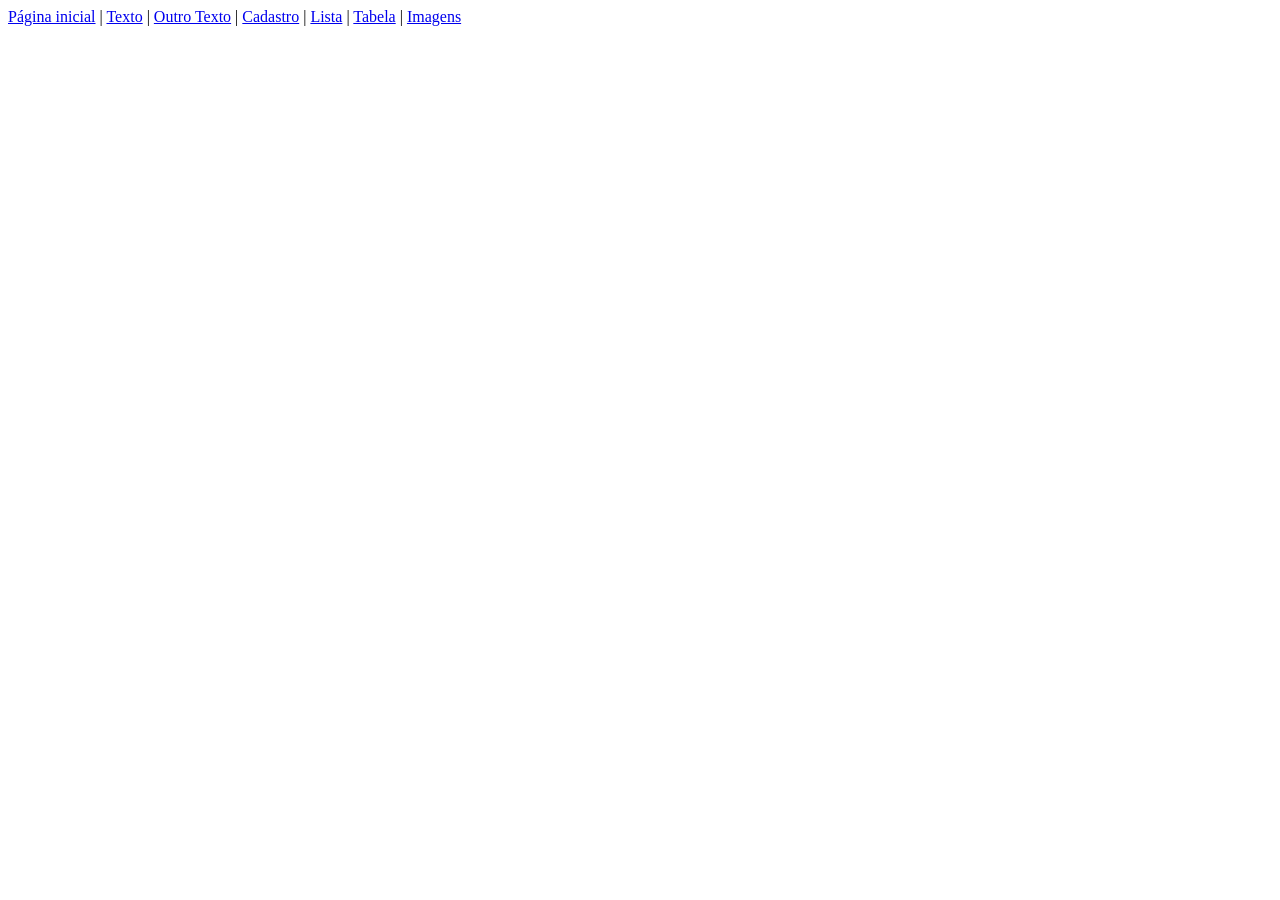
<file: index.html>
<!DOCTYPE html>
<html lang="pt-br">
<head>
    <meta charset="UTF-8">
    <meta name="viewport" content="width=device-width, initial-scale=1.0">
    <title>Projeto WEB - HTML/CSS</title>
</head>
<body>
    <div id="links">
        <a href="index.html">Página inicial</a> | <a href="/paginas/texto.html">Texto</a> | <a href="/paginas/outras_paginas/outro_texto.html">Outro Texto</a> | <a href="/paginas/cadastro.html"> Cadastro</a> | <a href="/paginas/listas.html">Lista</a> | <a href="/paginas/tabela.html">Tabela</a> | <a href="/paginas/imagens.html">Imagens</a>

    </div>
</body>
</html>
</file>
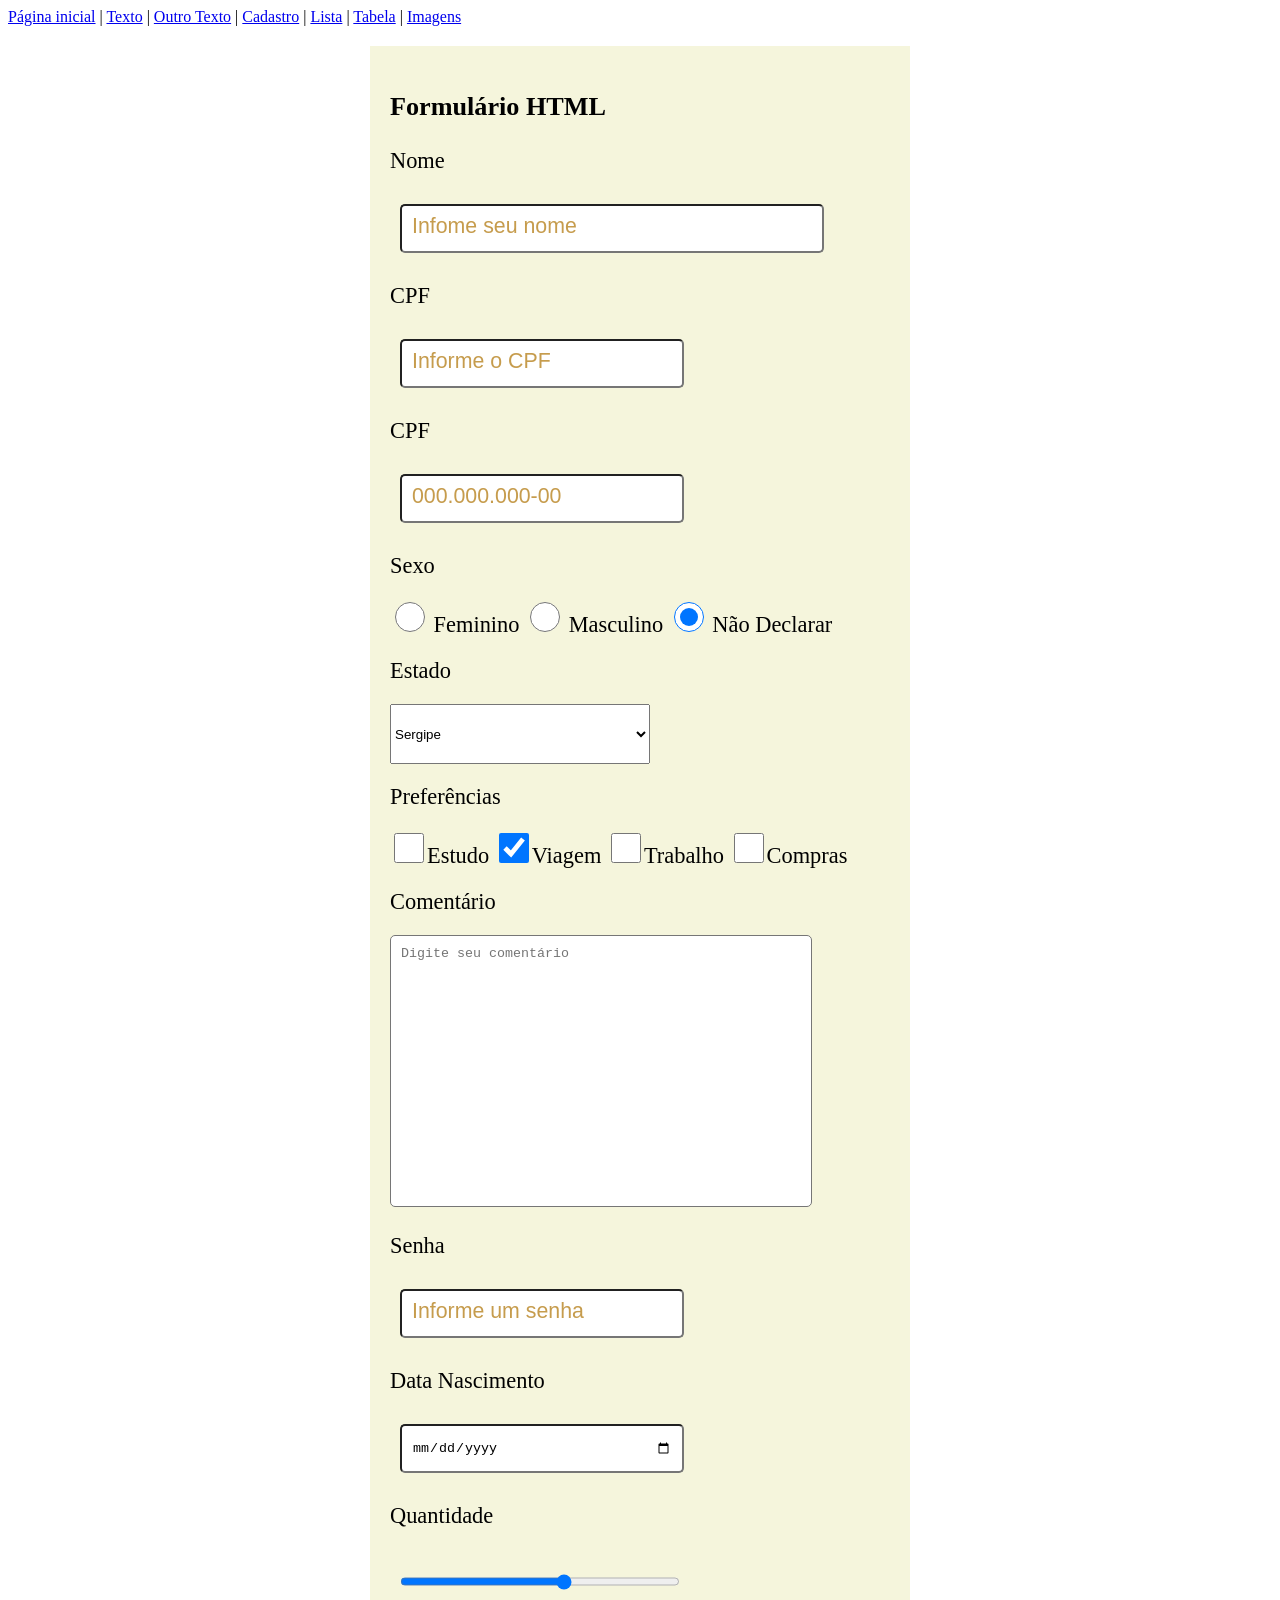
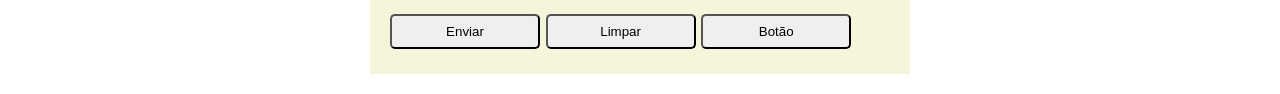
<file: paginas/cadastro.html>
<!DOCTYPE html>
<html lang="pt-br">

<head>
    <meta charset="UTF-8">
    <meta name="viewport" content="width=device-width, initial-scale=1.0">
    <title>Projeto WEB - HTML/CSS</title>

    <link rel="stylesheet" href="../css/style_formulario.css">

</head>

<body>

    <div id="links">
        <a href="../index.html">Página inicial</a> | <a href="texto.html">Texto</a> | <a
            href="/outras_paginas/outro_texto.html">Outro Texto</a> | <a href="cadastro.html"> Cadastro</a> | <a
            href="listas.html">Lista</a> | <a href="tabela.html">Tabela</a> | <a href="imagens.html">Imagens</a>
    </div>

    <div id="div-form">
        <h3>Formulário HTML</h3>

        <form name="form-pessoa" id="form-pessoa" method="post">

            <label for="nome">Nome</label>
            <input type="text" name="nome" id="nome" class="input-txt01" maxlength="5" required
                placeholder="Infome seu nome">

            <label for="cpf">CPF</label>
            <input type="number" name="cpf" id="cpf" class="input-txt02" maxlength="14" required
                placeholder="Informe o CPF">

            <label for="cpf">CPF</label>
            <input type="text" name="cpf" id="cpf" class="input-txt02" maxlength="14" required
                pattern="[0-9]{3}\.[0-9]{3}\.[0-9]{3}-[0-9]{2}" placeholder="000.000.000-00">

            <label for="sexo">Sexo</label>
            <input type="radio" name="sexo" id="sxF" class="input-radio" required value="F"> Feminino
            <input type="radio" name="sexo" id="sxM" class="input-radio" required value="M"> Masculino
            <input type="radio" name="sexo" id="sxND" class="input-radio" required value="N" checked> Não Declarar

            <label for="estado">Estado</label>
            <select name="estado" id="estado" required>
                <option>Selecione o Estado</option>
                <option value="Al">Alagoas</option>
                <option value="Ba">Bahia</option>
                <option value="Pe">Pernambuco</option>
                <option value="Pb">Paraíba</option>
                <option value="RN">Rio Grande do Norte</option>
                <option value="Ce">Ceará</option>
                <option value="Pi">Piauí</option>
                <option value="Ma">Maranhão</option>
                <option value="Se" selected>Sergipe</option>
            </select>

            <label for="preferencias">Preferências</label>
            <input type="checkbox" name="estudo" class="input-check" id="estudo" value="estudo">Estudo
            <input type="checkbox" name="viagem" class="input-check" id="viagem" value="viagem" checked>Viagem
            <input type="checkbox" name="trabalho" class="input-check" id="trabalho" value="trabalho">Trabalho
            <input type="checkbox" name="compras" class="input-check" id="compras" value="compras">Compras

            <label for="comentario">Comentário</label>
            <textarea name="comentario" id="comentario" placeholder="Digite seu comentário"></textarea>

            <label for="senha">Senha</label>
            <input type="password" name="senha" id="senha" class="input-txt02" required placeholder="Informe um senha" maxlength="6">
            
            <label for="datanascimento">Data Nascimento</label>
            <input type="date" name="datanascimento" id="datanascimento" class="input-txt02" required>

            <label for="quantidade">Quantidade</label>
            <input type="range" name="quantidade" id="quantidade" class="input-txt02" min="0" max="10" value="6">

            <div id="div-btns">

                <button type="submit" id="btn-Enviar" class="btn">Enviar</button>
                <button type="reset" id="btn-limpar" class="btn">Limpar</button>
                <button id="btn" class="btn">Botão</button>
            </div>

        </form>

    </div>

</body>

</html>
</file>
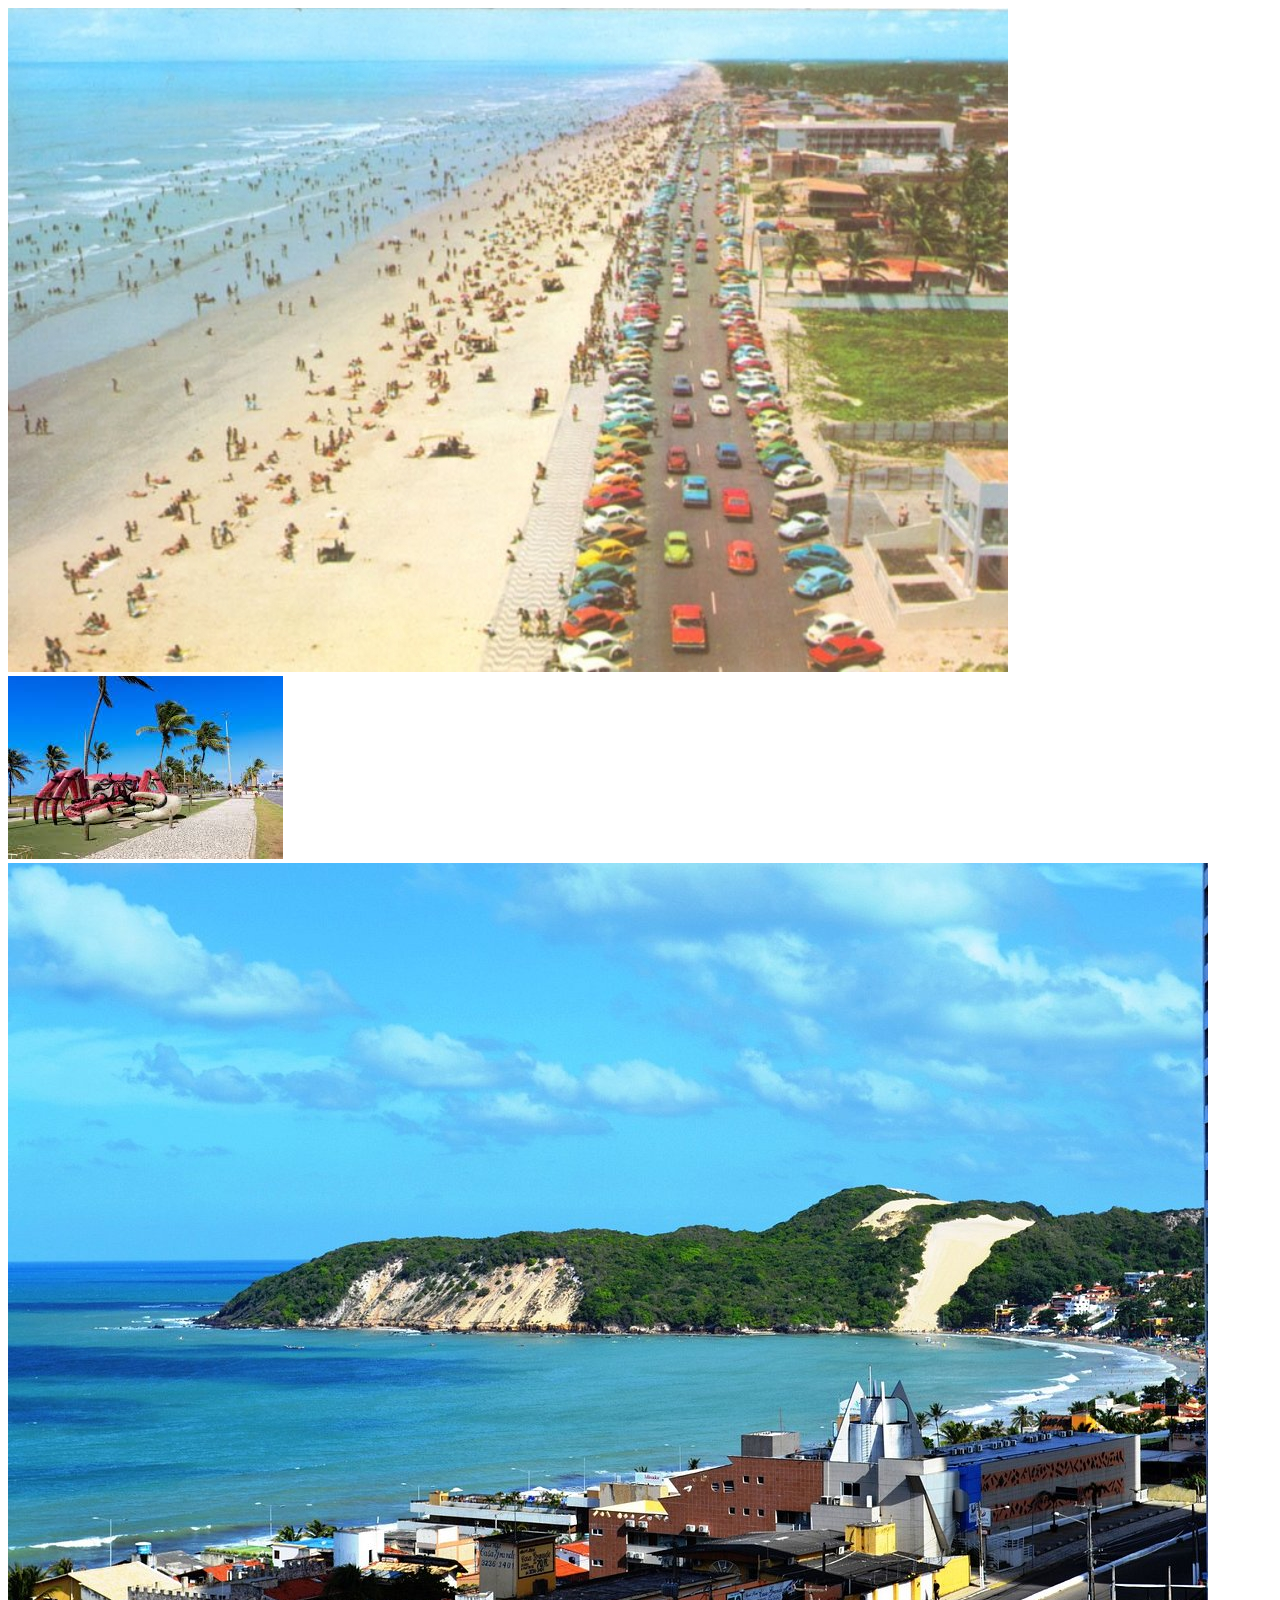
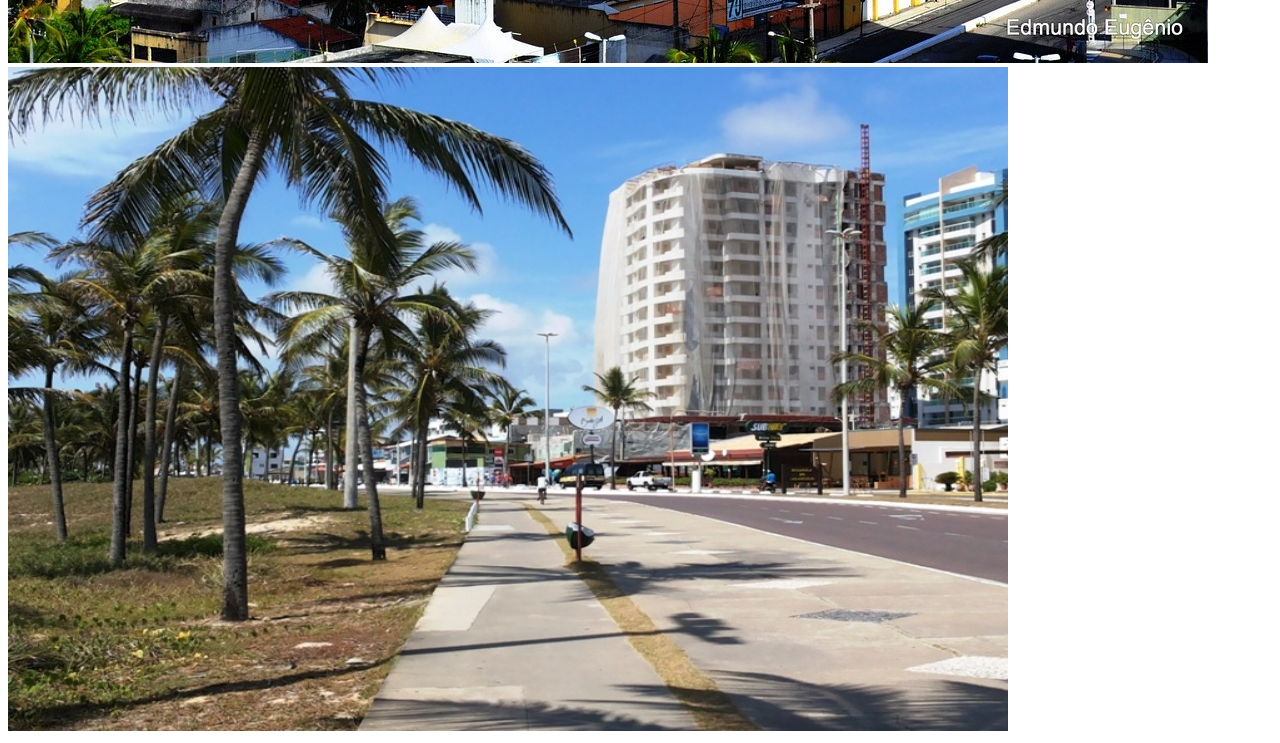
<file: paginas/imagens.html>
<!DOCTYPE html>
<html lang="pt-br">
<head>
    <meta charset="UTF-8">
    <meta name="viewport" content="width=device-width, initial-scale=1.0">
    <title>Projeto WEB HTML/CSS</title>
</head>
<body>
    <div id="div-imagens">
        <img src="../imagens/atalaia_antiga.jpg" alt="Atalaia Antiga" title="Atalaia Antiga">

        <img src="../imagens/caranguejo.jpg" alt="Caranguejo da Atalaia" title="Caranguejo da Atalaia">
        <img src="../imagens/morro_do_careca.jpg" alt="Morro do Careca" title="Morro do Careca">
        <img src="../imagens/orla_atalaia.jpg" alt="Orla de atalaia" title="Orla de atalaia">
    </div>
</body>
</html>
</file>
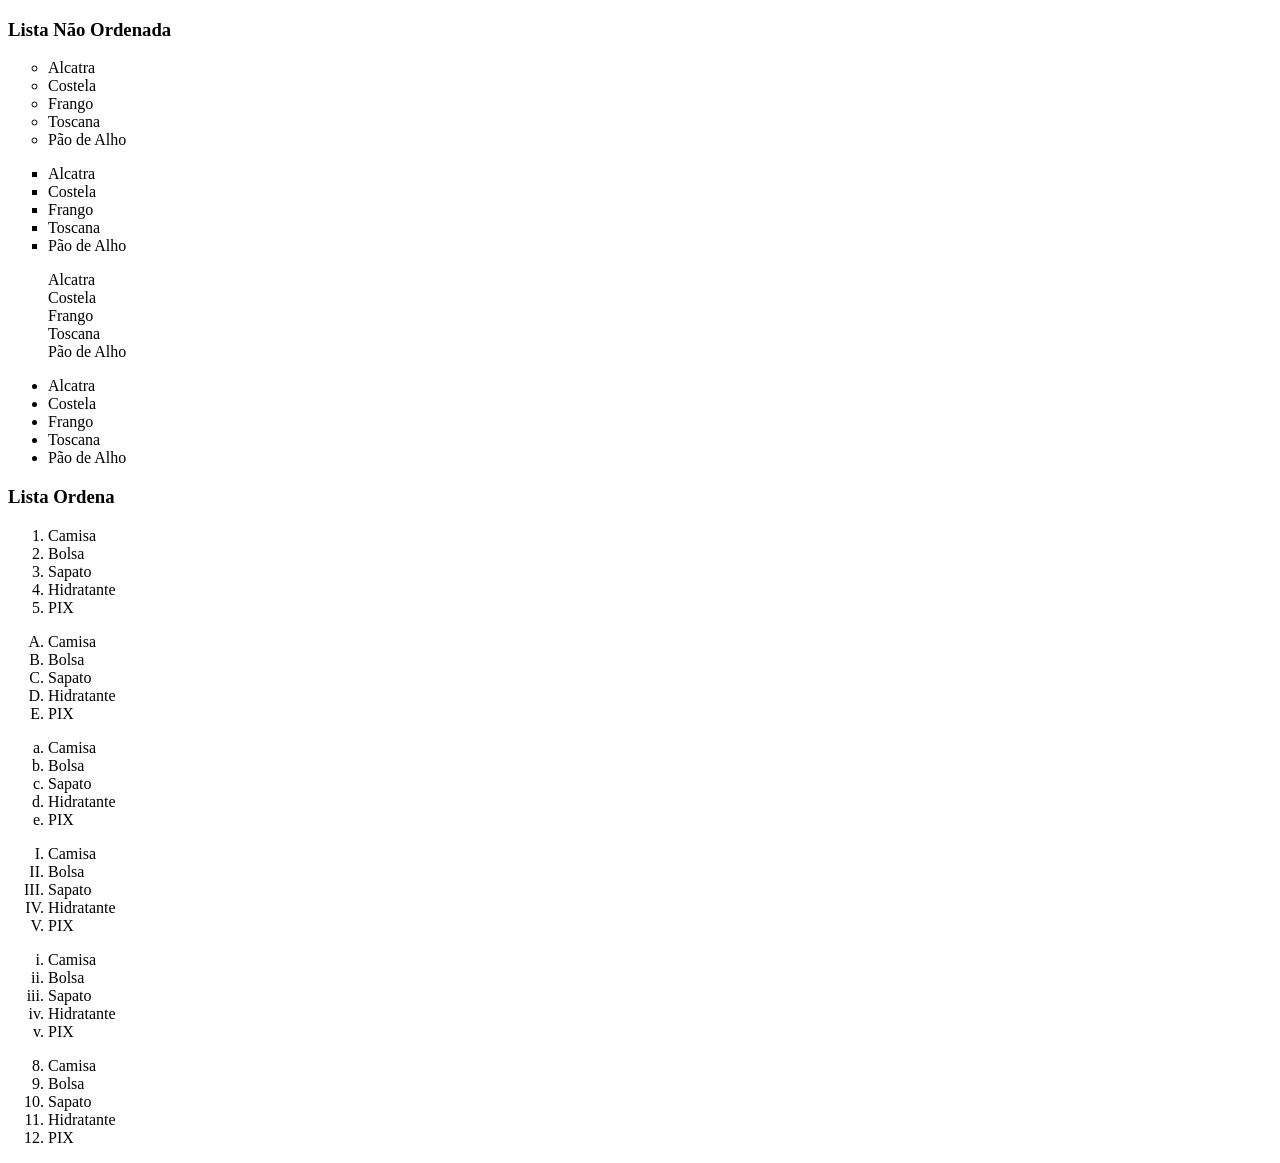
<file: paginas/listas.html>
<!DOCTYPE html>
<html lang="pt-br">
<head>
    <meta charset="UTF-8">
    <meta name="viewport" content="width=device-width, initial-scale=1.0">
    <title>Projeto WEB - HTML/CSS</title>
</head>
<body>
    <div id="listas">
         <h3>Lista Não Ordenada</h3>
         
         <ul type="circle">
            <li>Alcatra</li>
            <li>Costela</li>
            <li>Frango</li>
            <li>Toscana</li>
            <li>Pão de Alho</li>
         </ul>

         <ul type="square">
            <li>Alcatra</li>
            <li>Costela</li>
            <li>Frango</li>
            <li>Toscana</li>
            <li>Pão de Alho</li>
         </ul>

         <ul type="none">
            <li>Alcatra</li>
            <li>Costela</li>
            <li>Frango</li>
            <li>Toscana</li>
            <li>Pão de Alho</li>
         </ul>

         <ul>
            <li>Alcatra</li>
            <li>Costela</li>
            <li>Frango</li>
            <li>Toscana</li>
            <li>Pão de Alho</li>
         </ul>

         <h3>Lista Ordena</h3>

         <ol>
            <li>Camisa</li>
            <li>Bolsa</li>
            <li>Sapato</li>
            <li>Hidratante</li>
            <li>PIX</li>
         </ol>

         <ol type="A">
            <li>Camisa</li>
            <li>Bolsa</li>
            <li>Sapato</li>
            <li>Hidratante</li>
            <li>PIX</li>
         </ol>

         <ol type="a">
            <li>Camisa</li>
            <li>Bolsa</li>
            <li>Sapato</li>
            <li>Hidratante</li>
            <li>PIX</li>
         </ol>

         <ol type="I">
            <li>Camisa</li>
            <li>Bolsa</li>
            <li>Sapato</li>
            <li>Hidratante</li>
            <li>PIX</li>
         </ol>

         <ol type="i">
            <li>Camisa</li>
            <li>Bolsa</li>
            <li>Sapato</li>
            <li>Hidratante</li>
            <li>PIX</li>
         </ol>

         <ol start="8">
            <li>Camisa</li>
            <li>Bolsa</li>
            <li>Sapato</li>
            <li>Hidratante</li>
            <li>PIX</li>
         </ol>






    </div>
</body>
</html>
</file>
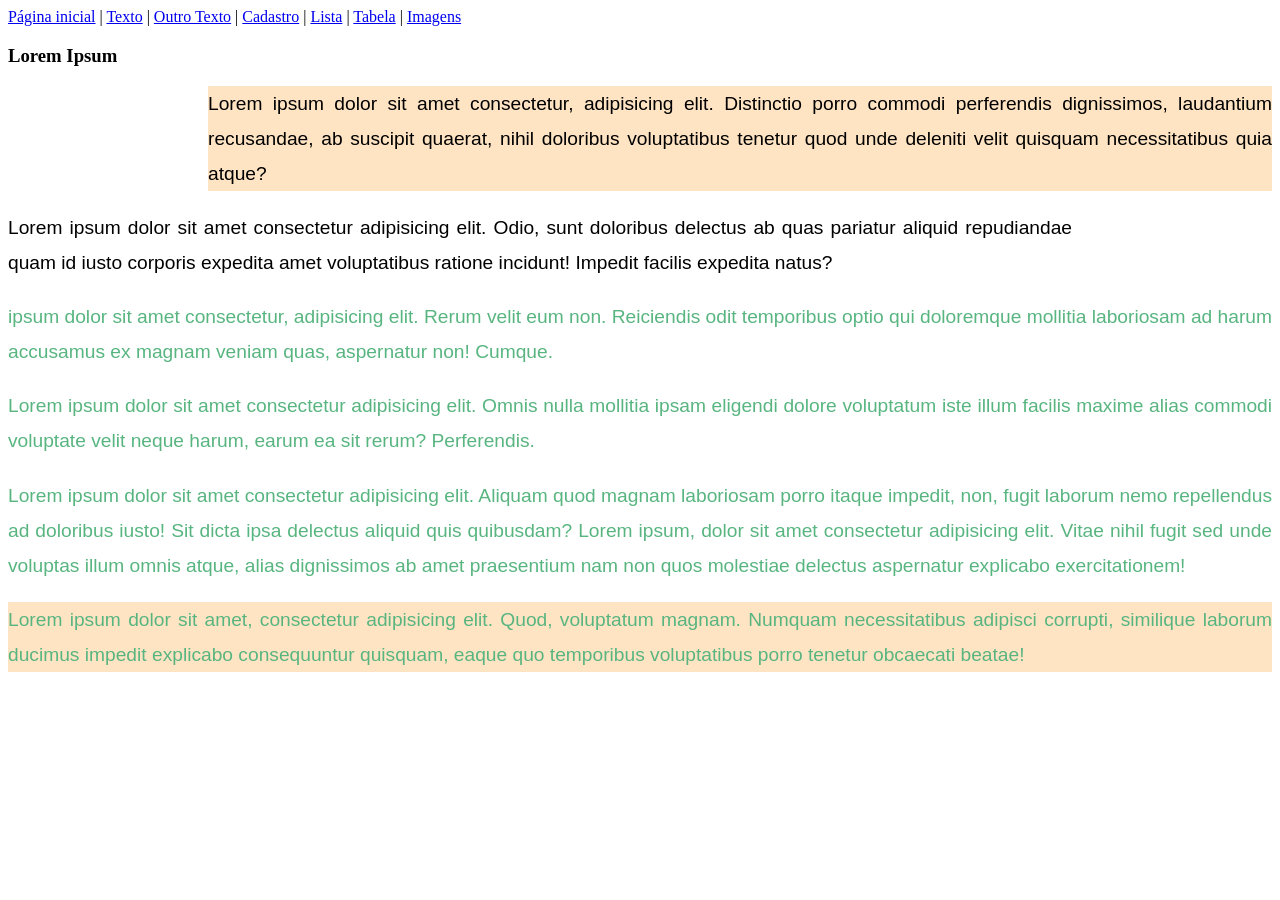
<file: paginas/texto.html>
<!DOCTYPE html>
<html lang="pt-br">

<head>
    <meta charset="UTF-8">
    <meta name="viewport" content="width=device-width, initial-scale=1.0">
    <title>Projeto WEB - HTML/CSS< </title>
    <link rel="stylesheet" href="../css/stytles_textos.css">
</head>

<body>
    <div id="links">
        <a href="../index.html">Página inicial</a> | <a href="texto.html">Texto</a> | <a
            href="/outras_paginas/outro_texto.html">Outro Texto</a> | <a href="cadastro.html"> Cadastro</a> | <a
            href="listas.html">Lista</a> | <a href="tabela.html">Tabela</a> | <a href="imagens.html">Imagens</a>
    </div>

    <div id="texto">
        <h3>Lorem Ipsum</h3>

        <p id="paragrafo01" class="especial">Lorem ipsum dolor sit amet consectetur, adipisicing elit. Distinctio porro commodi perferendis dignissimos,
            laudantium recusandae, ab suscipit quaerat, nihil doloribus voluptatibus tenetur quod unde deleniti velit
            quisquam necessitatibus quia atque?</p>
        <p id="paragrafo02">Lorem ipsum dolor sit amet consectetur adipisicing elit. Odio, sunt doloribus delectus ab quas pariatur
            aliquid repudiandae quam id iusto corporis expedita amet voluptatibus ratione incidunt! Impedit facilis
            expedita natus?</p>
        <p class="paragrafos"> ipsum dolor sit amet consectetur, adipisicing elit. Rerum velit eum non. Reiciendis odit temporibus optio
            qui doloremque mollitia laboriosam ad harum accusamus ex magnam veniam quas, aspernatur non! Cumque.</p>
        <p class="paragrafos">Lorem ipsum dolor sit amet consectetur adipisicing elit. Omnis nulla mollitia ipsam eligendi dolore
            voluptatum
            iste illum facilis maxime alias commodi voluptate velit neque harum, earum ea sit rerum? Perferendis.</p>
        <p class="paragrafos">Lorem ipsum dolor sit amet consectetur adipisicing elit. Aliquam quod magnam laboriosam porro itaque impedit,
            non, fugit laborum nemo repellendus ad doloribus iusto! Sit dicta ipsa delectus aliquid quis quibusdam?
            Lorem ipsum, dolor sit amet consectetur adipisicing elit. Vitae nihil fugit sed unde voluptas illum omnis
            atque,
            alias dignissimos ab amet praesentium nam non quos molestiae delectus aspernatur explicabo exercitationem!
        </p>
        <p class="paragrafos especial">Lorem ipsum dolor sit amet, consectetur adipisicing elit. Quod, voluptatum magnam. Numquam necessitatibus
            adipisci corrupti, similique laborum ducimus impedit explicabo consequuntur quisquam, eaque quo temporibus
            voluptatibus porro tenetur obcaecati beatae!</p>
    </div>




</body>

</html>
</file>
<file: css/style_formulario.css>
label{
    display: block;
    margin: 20px 0px;
}

.input-txt01, .input-txt02{
    height: 25px;
    border-radius: 5px;
    padding: 10px;
    margin: 10px;
}

select{
    height: 60px;
}

.input-txt01,textarea{
    width: 400px;
}

.input-txt02, select{
    width: 260px;
}

textarea{
    height: 250px;
    resize: none;
    padding: 10px;
    border-radius: 5px;
}

input::placeholder{
    color: rgb(198, 156, 77);
    font-size: 1.6em;
}

input[type="radio"], input[type="checkbox"]{
    width: 30px;
    height: 30px;
    cursor: pointer;
}

#div-form{
    width: 500px;
    min-height: 600px;
    margin: 20px auto;
    background-color: beige;
    padding: 20px;
    font-size: 1.4em;
}

#div-btns{
    width: 100%;
    height: 40px;
}

button{
    width: 150px;
    height: 35px;
    cursor: pointer;
    border-radius: 5px;
    
}
</file>
<file: css/stytles_textos.css>
/*
seletor{
    propriedade: valor;
    propriedade: valor;
}
*/

p {
    font-family: "Helvetica";
    font-size: 1.2em;
    text-align: justify;
    line-height: 35px;
}

#paragrafo01 {
    margin-left: 200px;
}

#paragrafo02 {
    margin-right: 200px;
}

.paragrafos {
    color: #58b580;
}

.especial{
    background-color: bisque;
}
</file>
